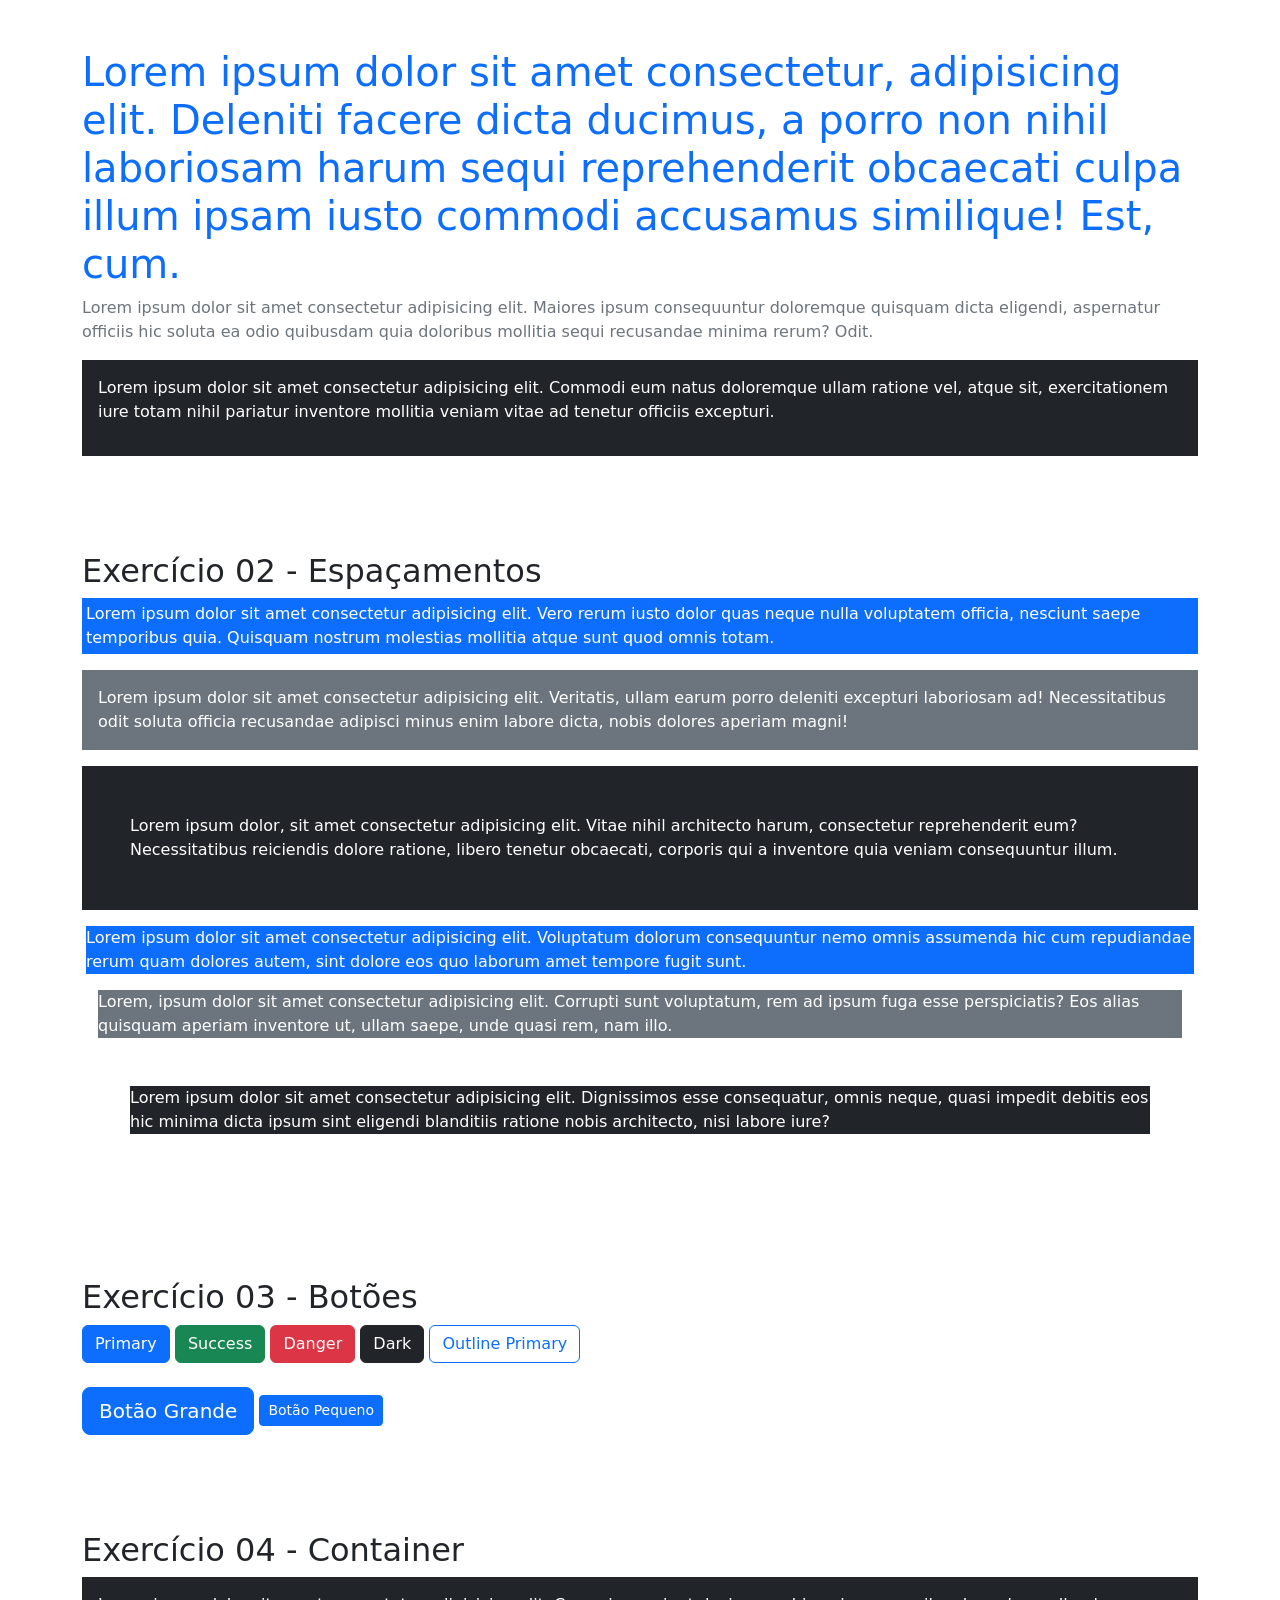
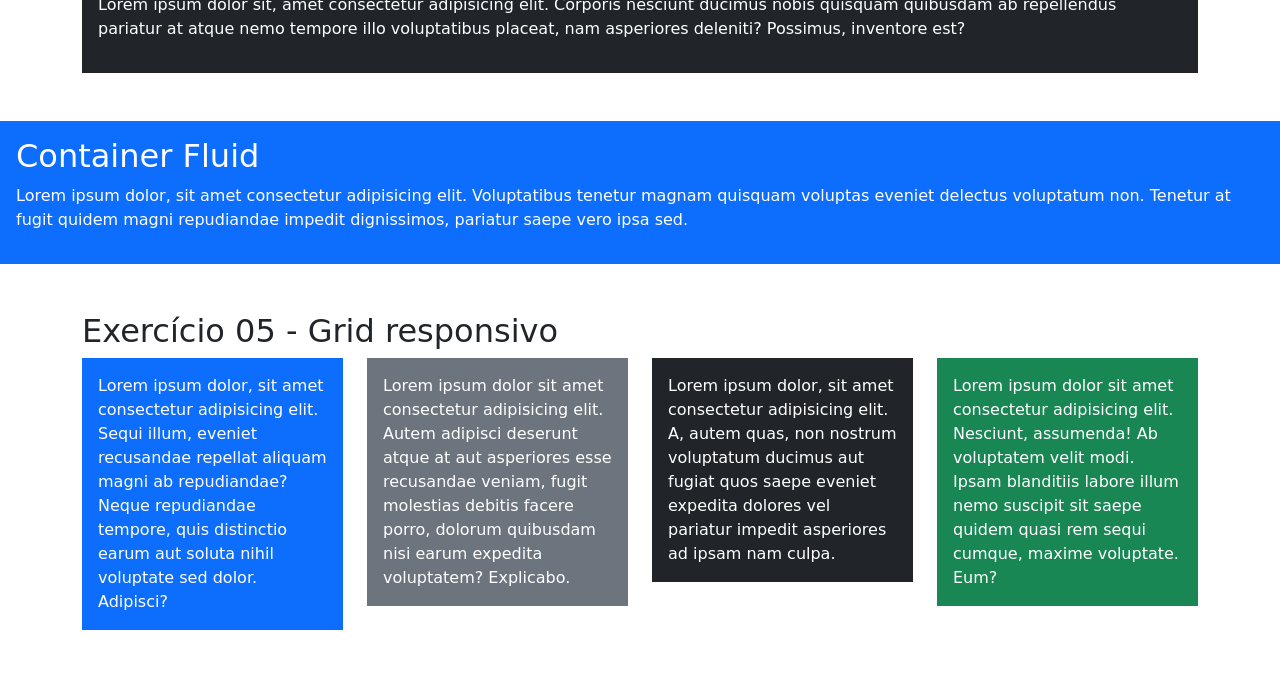
<file: LIMA/Aula 14/exercicios/index.html>
<!DOCTYPE html>
<html lang="pt-BR">
<head>
    <meta charset="UTF-8">
    <meta name="viewport" content="width=device-width, initial-scale=1.0">
    <title>Exercícios Aula 16</title>
    <link href="https://cdn.jsdelivr.net/npm/bootstrap@5.3.9/dist/css/bootstrap.min.css" rel="stylesheet" integrity="sha384-yEPZ7jP9S0QKiUQ0m3jjsO4ProIW7wvR9gXkI7JOGa2XVsw53Yke2bsdkBbjmmiX" crossorigin="anonymous">
  </head>
</head>
<body>


<main>
    <section class="container py-5">
        <h1 class="text-primary">Lorem ipsum dolor sit amet consectetur, adipisicing elit. Deleniti facere dicta ducimus, a porro non nihil laboriosam harum sequi reprehenderit obcaecati culpa illum ipsam iusto commodi accusamus similique! Est, cum.</h1>


        <p class="text-secondary">
            Lorem ipsum dolor sit amet consectetur adipisicing elit. Maiores ipsum consequuntur doloremque quisquam dicta eligendi, aspernatur officiis hic soluta ea odio quibusdam quia doloribus mollitia sequi recusandae minima rerum? Odit.
        </p>


        <section class="bg-dark p-3">
            <p class="text-white">
                Lorem ipsum dolor sit amet consectetur adipisicing elit. Commodi eum natus doloremque ullam ratione vel, atque sit, exercitationem iure totam nihil pariatur inventore mollitia veniam vitae ad tenetur officiis excepturi.
            </p>
        </section>
    </section>
    <section class="container py-5">
        <h2>Exercício 02 - Espaçamentos</h2>


        <section class="bg-primary p-1 mb-3">
            <p class="text-white mb-0">Lorem ipsum dolor sit amet consectetur adipisicing elit. Vero rerum iusto dolor quas neque nulla voluptatem officia, nesciunt saepe temporibus quia. Quisquam nostrum molestias mollitia atque sunt quod omnis totam.</p>
        </section>


        <section class="bg-secondary p-3 mb-3">
            <p class="text-white mb-0">Lorem ipsum dolor sit amet consectetur adipisicing elit. Veritatis, ullam earum porro deleniti excepturi laboriosam ad! Necessitatibus odit soluta officia recusandae adipisci minus enim labore dicta, nobis dolores aperiam magni!</p>
        </section>


        <section class="bg-dark p-5 mb-3">
            <p class="text-white mb-0">Lorem ipsum dolor, sit amet consectetur adipisicing elit. Vitae nihil architecto harum, consectetur reprehenderit eum? Necessitatibus reiciendis dolore ratione, libero tenetur obcaecati, corporis qui a inventore quia veniam consequuntur illum.</p>
        </section>


        <section class="bg-primary m-1">
            <p class="text-white mb-0">Lorem ipsum dolor sit amet consectetur adipisicing elit. Voluptatum dolorum consequuntur nemo omnis assumenda hic cum repudiandae rerum quam dolores autem, sint dolore eos quo laborum amet tempore fugit sunt.</p>
        </section>


        <section class="bg-secondary m-3">
            <p class="text-white mb-0">Lorem, ipsum dolor sit amet consectetur adipisicing elit. Corrupti sunt voluptatum, rem ad ipsum fuga esse perspiciatis? Eos alias quisquam aperiam inventore ut, ullam saepe, unde quasi rem, nam illo.</p>
        </section>


        <section class="bg-dark m-5">
            <p class="text-white mb-0">Lorem ipsum dolor sit amet consectetur adipisicing elit. Dignissimos esse consequatur, omnis neque, quasi impedit debitis eos hic minima dicta ipsum sint eligendi blanditiis ratione nobis architecto, nisi labore iure?</p>
        </section>
    </section>


    <section class="container py-5">
        <h2>Exercício 03 - Botões</h2>


        <a href="#link" class="btn btn-primary">Primary</a>


        <a href="#link" class="btn btn-success">Success</a>


        <a href="#link" class="btn btn-danger">Danger</a>


        <a href="#link" class="btn btn-dark">Dark</a>


        <a href="#link" class="btn btn-outline-primary">Outline Primary</a>


        <br><br>


        <a href="#link" class="btn btn-primary btn-lg">Botão Grande</a>


        <a href="#link" class="btn btn-primary btn-sm">Botão Pequeno</a>
    </section>


    <section class="container py-5">
        <h2>Exercício 04 - Container</h2>


        <section class="container bg-dark p-3">
            <p class="text-white">Lorem ipsum dolor sit, amet consectetur adipisicing elit. Corporis nesciunt ducimus nobis quisquam quibusdam ab repellendus pariatur at atque nemo tempore illo voluptatibus placeat, nam asperiores deleniti? Possimus, inventore est?
            </p>
        </section>
    </section>


    <section class="container-fluid bg-primary p-3">
        <h2 class="text-white">Container Fluid</h2>


        <p class="text-white">Lorem ipsum dolor, sit amet consectetur adipisicing elit. Voluptatibus tenetur magnam quisquam voluptas eveniet delectus voluptatum non. Tenetur at fugit quidem magni repudiandae impedit dignissimos, pariatur saepe vero ipsa sed.
        </p>
    </section>
    <section class="container py-5">
        <h2>Exercício 05 - Grid responsivo</h2>


        <article class="row">


            <aside class="col-12 col-md-6 col-lg-3 mb-3">
                <section class="bg-primary p-3">
                    <p class="text-white mb-0">
                     Lorem ipsum dolor, sit amet consectetur adipisicing elit. Sequi illum, eveniet recusandae repellat aliquam magni ab repudiandae? Neque repudiandae tempore, quis distinctio earum aut soluta nihil voluptate sed dolor. Adipisci?
                    </p>
                </section>
            </aside>


            <aside class="col-12 col-md-6 col-lg-3 mb-3">
                <section class="bg-secondary p-3">
                    <p class="text-white mb-0">
                        Lorem ipsum dolor sit amet consectetur adipisicing elit. Autem adipisci deserunt atque at aut asperiores esse recusandae veniam, fugit molestias debitis facere porro, dolorum quibusdam nisi earum expedita voluptatem? Explicabo.
                    </p>
                </section>
            </aside>


            <aside class="col-12 col-md-6 col-lg-3 mb-3">
                <section class="bg-dark p-3">
                    <p class="text-white mb-0">
                        Lorem ipsum dolor, sit amet consectetur adipisicing elit. A, autem quas, non nostrum voluptatum ducimus aut fugiat quos saepe eveniet expedita dolores vel pariatur impedit asperiores ad ipsam nam culpa.
                    </p>
                </section>
            </aside>


            <aside class="col-12 col-md-6 col-lg-3 mb-3">
                <section class="bg-success p-3">
                    <p class="text-white mb-0">
                        Lorem ipsum dolor sit amet consectetur adipisicing elit. Nesciunt, assumenda! Ab voluptatem velit modi. Ipsam blanditiis labore illum nemo suscipit sit saepe quidem quasi rem sequi cumque, maxime voluptate. Eum?
                    </p>
                </section>
            </aside>


        </article>
    </section>


</main>


</body>
</html>
</file>
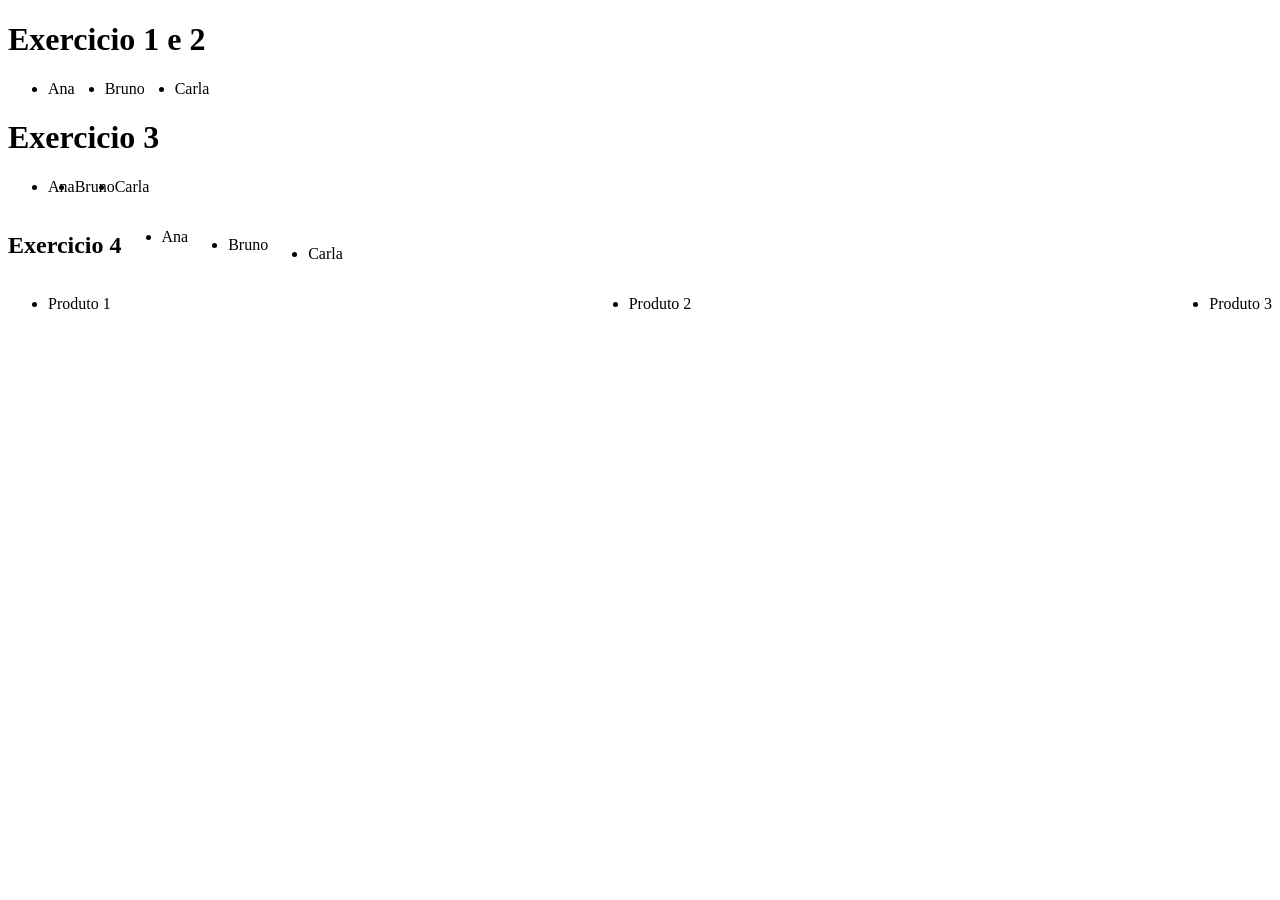
<file: LIMA/Aula 10/exercicios.html>
<!DOCTYPE html>
<html lang="en">
<head>
    <meta charset="UTF-8">
    <meta name="viewport" content="width=device-width, initial-scale=1.0">
    <link rel="stylesheet" href="style2.css">
    <title>Exercicios - Flexbox</title>
</head>
<body>
    <h1>Exercicio 1 e 2</h1>

    <ul class="equipe">
        <li>Ana</li>
        <li>Bruno</li>
        <li>Carla</li>
    </ul>

    <h1> Exercicio 3</h1>
    <ul class="pamonha">
        <li>Ana</li>
        <li>Bruno</li>
        <li>Carla</li>
    </ul>

    <section class="principal">
        <h1> Exercicio 4</h1>
        <ul class="cooperar">
            <li>Ana</li>
        </ul>
    
        <ul class="cooperando">
            <li>Bruno</li>
        </ul>
    
        <ul class="cooperador">
            <li>Carla</li>
        </ul>
    </section>
<ul class="cards">
    <li>
        <article>Produto 1</article>
    </li>
    <li>
        <article>Produto 2</article>
    </li>
    <li>
        <article>Produto 3</article>
    </li>
</ul>
</body>
</html>
</file>
<file: LIMA/Aula 10/style2.css>
.equipe {
    display: flex;
    gap: 30px;
    
}

.pamonha {
    display: flex;
/* O texto fica agrupado na parte superior da página*/
    /* justify-content: flex-start;  */
/* O texto fica agrupado no centro da tela*/
    /* justify-content: center; */
/* Texto fica agrupado na parte inferior da tela */
    /* justify-content: flex-end; */
/* Texto se separa em três colunas nos cantos e no centro da tela*/
    /* justify-content: space-between; */
/* Texto se separa em 3 colunas , mas de forma centralizada */
    /* justify-content: space-evenly; */
}

.cooperar {
    display: flex;
    align-items: flex-start; 
    gap: 20px;

}
.cooperando {
    display: flex;
    align-items: center;
    gap: 40px;
}
.cooperador {
    display: flex;
    align-items: flex-end;
    gap: 60px;
}
.principal{
    display: flex;

}

.cards {
    display: flex;
    justify-content: space-between;
    gap: 20px;
}
</file>
